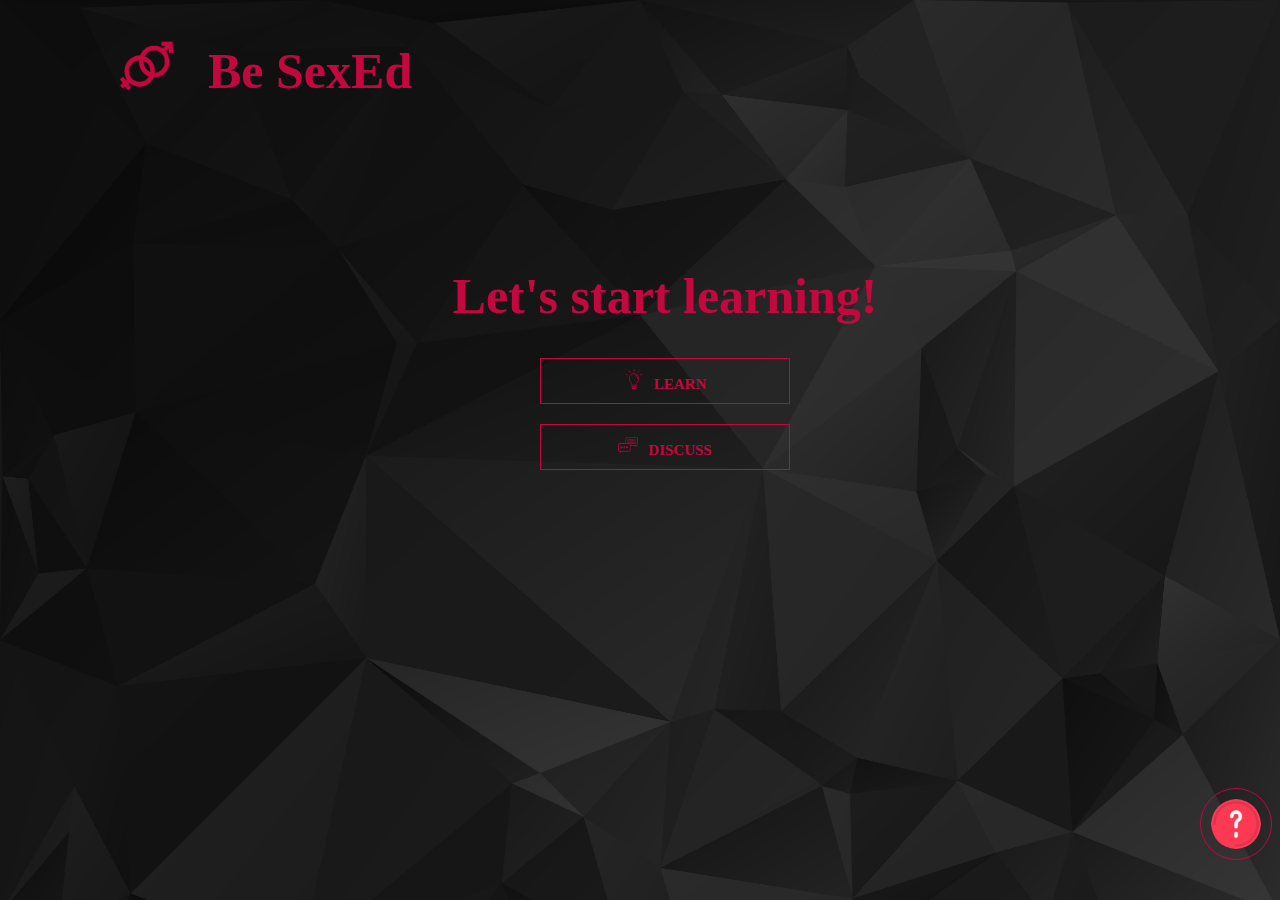
<file: athenahome.html>
<!DOCTYPE html>
<html>
<head>
	<title>Home</title>
	<link rel="stylesheet" href="homestyles.css">
</head>
<body>
		<div id="header">
			<div id="logo">
				<img id="logoimage" src="gender.png" width="100px" height="100px">
			</div>
			<div>
				<h1 id="heading">Be SexEd</h1>
			</div>
		</div>
		<div id="background">
			<div class="buttonplace">
				<h1 id="text">Let's start learning!</h1>
				<a href="choosecategory/category.html"><button class="click" onmouseover="hover(this)" onmouseout="unhover(this)"><img src="pinkidea.png" width="20px" height="20px" id="idea" style="font-weight: bolder;margin-right: 10px">LEARN</button><br></a>
			<a href="homeblog.php"><button class="click" onmouseover="hover2(this)" onmouseout="unhover2(this)"><img src="pinktalk.png" width="20px" height="20px" id="discuss" style="font-weight: bolder;margin-right: 10px">DISCUSS</button>
			</div>
			<div class="chatbot">
				<img src="question-mark.png" id="chat" width="50px" height="50px" onclick="loadChatbot()">
			</div>
		</div>
		<iframe allow="microphone;" width="350" height="430" id="chatbot" style="display:none" src="https://console.dialogflow.com/api-client/demo/embedded/c5ed90d4-ab7b-470d-afb6-f850fcc644c8">
		</iframe>
		<script type="text/javascript">
			function loadChatbot()
			{
				var x = document.getElementById("chatbot");
  				if (x.style.display === "none") 
  				{
  		  			x.style.display = "block";
  				} 
  				else 
  				{
    				x.style.display = "none";
  				}
			}
			function hover(element)
			{
				element.childNodes[0].setAttribute("src", "blackidea.png");
			}
			function unhover(element)
			{
				element.childNodes[0].setAttribute("src", "pinkidea.png");
			}
			function hover2(element)
			{
				element.childNodes[0].setAttribute("src", "blacktalk.png");
			}
			function unhover2(element)
			{
				element.childNodes[0].setAttribute("src", "pinktalk.png");
			}
		</script>
</body>
</html>
</file>
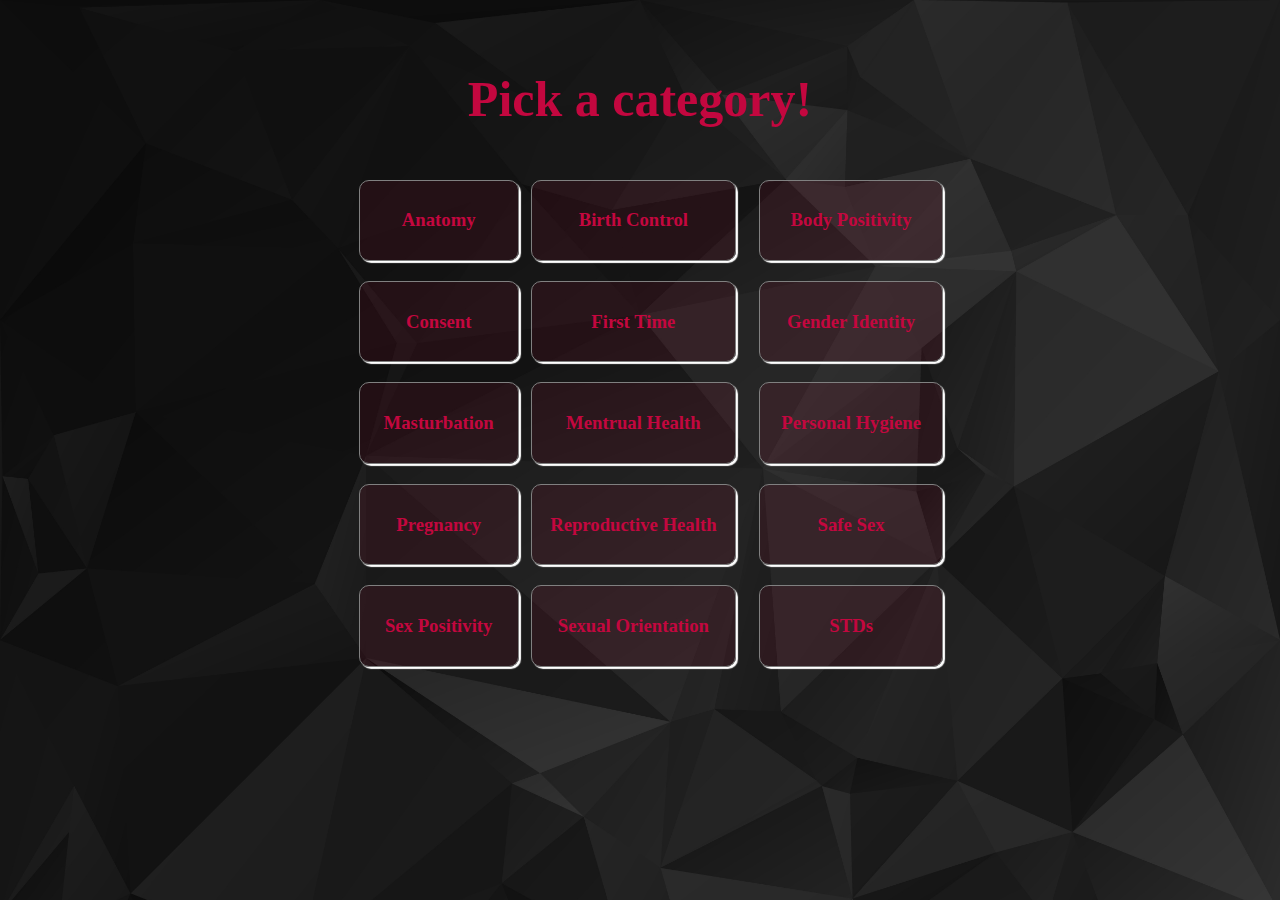
<file: category.html>
<!DOCTYPE html>
<html>


<head>
	<title></title>
	<link rel="stylesheet" type="text/css" href="categorycss.css">
</head>


<body>
	<h2 class = "a-category-header">Pick a category!</h2>
	<div class="a-category-container">
		<div class="a-categories">
			<h3>Anatomy</h3>
		</div>
		<div class="a-categories">
			<h3>Birth Control</h3>
		</div>
		<div class="a-categories">
			<h3>Body Positivity</h3>
		</div>
		<div class="a-categories">
			<h3>Consent</h3>
		</div>
		<div class="a-categories">
			<h3>First Time</h3>
		</div>
		<div class="a-categories">
			<h3>Gender Identity</h3>
		</div>
		<div class="a-categories">
			<h3>Masturbation</h3>
		</div>
		<div class="a-categories">
			<h3>Mentrual Health</h3>
		</div>
		<div class="a-categories">
			<h3>Personal Hygiene</h3>
		</div>
		<div class="a-categories">
			<h3>Pregnancy</h3>
		</div>
		<div class="a-categories">
			<h3>Reproductive Health</h3>
		</div>
		<div class="a-categories">
			<h3>Safe Sex</h3>
		</div>
		<div class="a-categories">
			<h3>Sex Positivity</h3>
		</div>
		<div class="a-categories">
			<h3>Sexual Orientation</h3>
		</div>
		<div class="a-categories">
			<h3>STDs</h3>
		</div>
	</div>
</body>


</html>
</file>
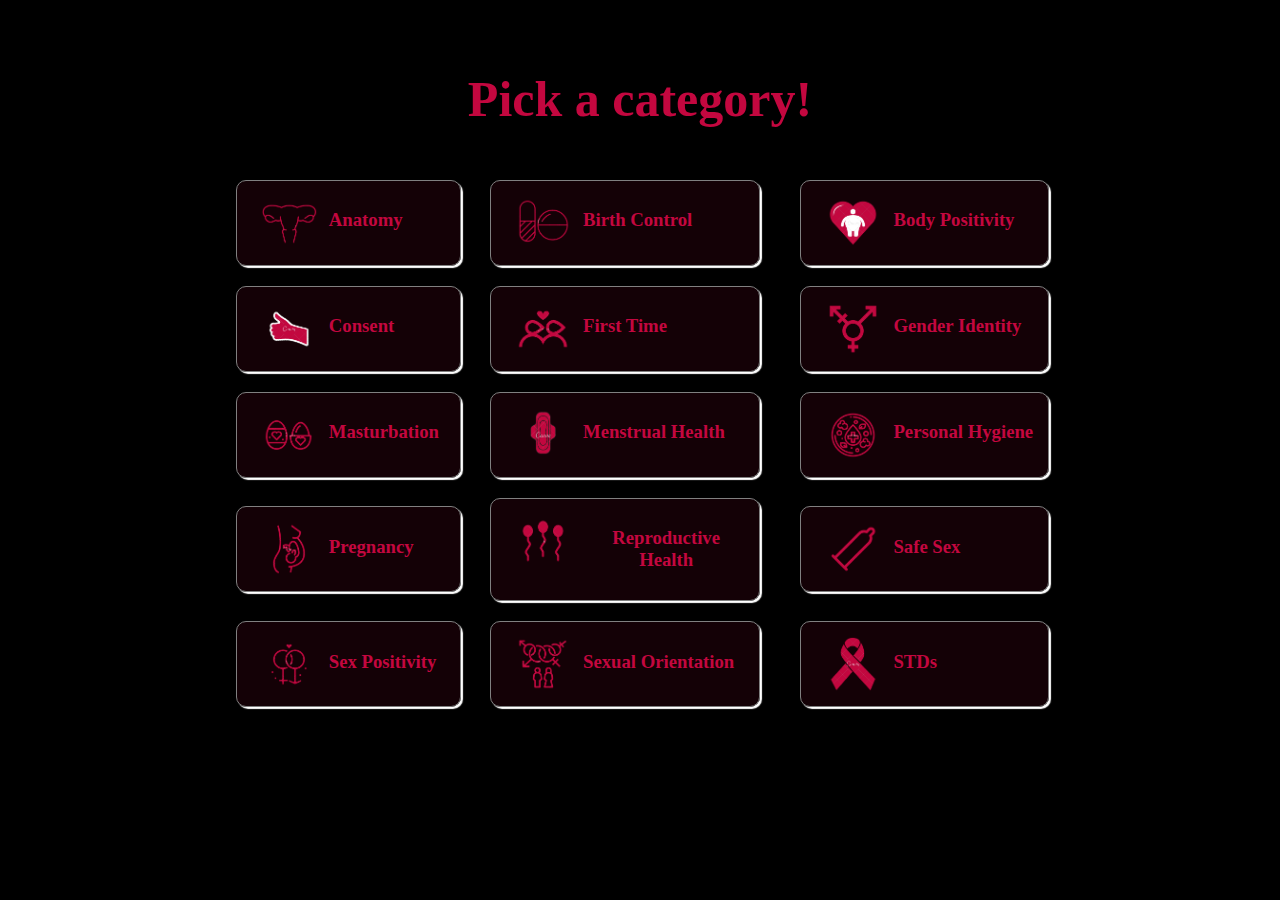
<file: choosecategory/category.html>
<!DOCTYPE html>
<html>


<head>
	<title></title>
	<link rel="stylesheet" type="text/css" href="categorycss.css">
</head>


<body>
	<h2 class = "a-category-header">Pick a category!</h2>
	<div class="a-category-container">
		<div class="a-categories" onclick="openQuiz('0')">
			<img src="anatomy.png">
			<h3>Anatomy</h3>
		</div>
		<div class="a-categories" onclick="openQuiz('1')">
			<img src="birth.png">
			<h3>Birth Control</h3>
		</div>
		<div class="a-categories" onclick="openQuiz('2')">
			<img src="bp.png">
			<h3>Body Positivity</h3>
		</div>
		<div class="a-categories" onclick="openQuiz('3')">
			<img src="consent.png">
			<h3>Consent</h3>
		</div>
		<div class="a-categories" onclick="openQuiz('4')">
			<img src="ft.png">
			<h3>First Time</h3>
		</div>
		<div class="a-categories" onclick="openQuiz('5')">
			<img src="gi.png">
			<h3>Gender Identity</h3>
		</div>
		<div class="a-categories" onclick="openQuiz('6')">
			<img src="mast.png">
			<h3>Masturbation</h3>
		</div>
		<div class="a-categories" onclick="openQuiz('7')">
			<img src="menstrual.png">
			<h3>Menstrual Health</h3>
		</div>
		<div class="a-categories" onclick="openQuiz('8')">
			<img src="ph.png">
			<h3>Personal Hygiene</h3>
		</div>
		<div class="a-categories" onclick="openQuiz('9')">
			<img src="preg.png">
			<h3>Pregnancy</h3>
		</div>
		<div class="a-categories" onclick="openQuiz('10')">
			<img src="reph.png">
			<h3>Reproductive Health</h3>
		</div>
		<div class="a-categories" onclick="openQuiz('11')">
			<img src="safe.png">
			<h3>Safe Sex</h3>
		</div>
		<div class="a-categories" onclick="openQuiz('12')">
			<img src="sp.png">
			<h3>Sex Positivity</h3>
		</div>
		<div class="a-categories" onclick="openQuiz('13')">
			<img src="so.png">
			<h3>Sexual Orientation</h3>
		</div>
		<div class="a-categories" onclick="openQuiz('14')">
			<img src="std.png">
			<h3>STDs</h3>
		</div>
	</div>
	<script src="categoryscript.js"></script> 

</body>


</html>
</file>
<file: homestyles.css>
body
{
	background-image: url(blackpuzzle.jpg);
	background-repeat: no-repeat;
	background-size: cover;
	overflow: auto;
	max-height: 100%;
	font-family: lato;
	/*background: rgba(0, 0, 0);*/
}
html
{
	overflow: hidden;
	max-height: 100%;
}
#logoimage
{
	display: inline-block;
	margin-left: 100px;
	float: left;
}
#heading
{
	display: inline-block;
	font-family: lato;
	font-size: 50px;
	color: #C3073F;
}
#genderneutral
{
	border-radius: 50%;
	width: 200px;
	height: 200px;
}
.click
{
	border: 1px solid #C3073F;
	color: #C3073F;
	padding: 10px;
	font-weight: bold;
	font-family: lato;
	background: none;
	font-size: 15px;
	width: 250px;
	margin-bottom: 20px;
}
#text
{
	color: #C3073F;
	font-size: 50px;
	font-family: lato;
}
.click:hover
{
	background: #C3073F;
	color: black;
}
.buttonplace
{
	margin-left: 50px;
	flex: 1 10px;
	text-align: center;
	margin-top: 100px;
}
#chat
{
	border-radius: 50%;
	border: 1px solid #C3073F;
	color: #C3073F;
	padding: 10px;
	font-weight: bolder;
	font-family: lato;
	background: none;
	margin-bottom: 20px;
	position: fixed;
	bottom: 20px;
	left: 1200px;
}
#chat:hover
{
	background: #C3073F;
	color: black;
}
#background
{
	width: 100%;
	display: flex;
}
.bigimage
{
	flex: 1 10px;
	text-align: center;
}
#bigimage
{
	width: 300px;
	height: 300px;
}
#chatbot
{
	margin-left: 870px;
	margin-bottom: 80px;
	position: fixed;
	bottom: 0;
	z-index: 9;
}
</file>
<file: categorycss.css>
body {
	background-image:url("blackpuzzle.jpg");
	background-size: cover;
	background-repeat: no-repeat;
}

.a-category-header {
	font-family: Candara;
	font-size: 50px;
	text-align: center; 
	margin-top: 70px;
	color: #c3073f;
}

.a-category-container {
	display: grid;
	grid-template-columns: auto auto auto;
	margin-top: 40px;
	margin-bottom: 50px;
	margin-left: 150px;
	margin-right: 150px;
	align-items: center;
	justify-content: center;
	font-family: Candara;
}

.a-categories {
	display: grid;
	border: 1px solid grey;
	border-radius: 10px;
	box-shadow: 2px 2px 1px #ffffff;
	padding: 10px;
	margin-top: 10px;
	margin-bottom: 10px;
	margin-left: 20px;
	margin-right: 20px;
	text-align: center;
	align-self: center;
	width: 80%;
	color: #C3073F;
	background-color: rgb(195, 7, 63, 0.1);
}

.a-categories:hover {
	cursor: pointer;
	display: grid;
	border: 1px solid grey;
	border-radius: 10px;
	box-shadow: 2px 2px 1px #ffffff;
	padding: 10px;
	margin-top: 10px;
	margin-bottom: 10px;
	margin-left: 20px;
	margin-right: 20px;
	text-align: center;
	align-self: center;
	width: 80%;
	color: #ffffff;
	background-color: rgb(195, 7, 63, 1);
	font-style: italic;
	font-size: 18px;
}
</file>
<file: choosecategory/categorycss.css>
body {
	background-color: #000000;
}

.a-category-header {
	font-family: Candara;
	font-size: 50px;
	text-align: center; 
	margin-top: 70px;
	color: #c3073f;
}

.a-category-container {
	display: grid;
	grid-template-columns: auto auto auto;
	margin-top: 40px;
	margin-bottom: 50px;
	margin-left: 100px;
	margin-right: 100px;
	align-items: center;
	justify-content: center;
	font-family: Candara;
}

.a-categories {
	display: flex;
	border: 1px solid grey;
	border-radius: 10px;
	box-shadow: 2px 2px 1px #ffffff;
	padding: 10px;
	margin-top: 10px;
	margin-bottom: 10px;
	margin-left: 20px;
	margin-right: 20px;
	text-align: center;
	align-self: center;
	width: 80%;
	color: #C3073F;
	background-color: rgb(195, 7, 63, 0.1);
}

.a-categories:hover {
	display: flex;
	border: 1px solid grey;
	border-radius: 10px;
	box-shadow: 2px 2px 1px #ffffff;
	padding: 10px;
	margin-top: 10px;
	margin-bottom: 10px;
	margin-left: 20px;
	margin-right: 20px;
	text-align: center;
	align-self: center;
	width: 80%;
	color: #ffffff;
	background-color: rgb(195, 7, 63, 1);
	font-style: italic;
	font-size: 17px;
}

.a-categories > img {
	display: inline-flex;
	width: 60px;
	height: 60px;
	padding: 2px;
	margin-left: 10px;
	margin-right: 8px;
}
</file>
